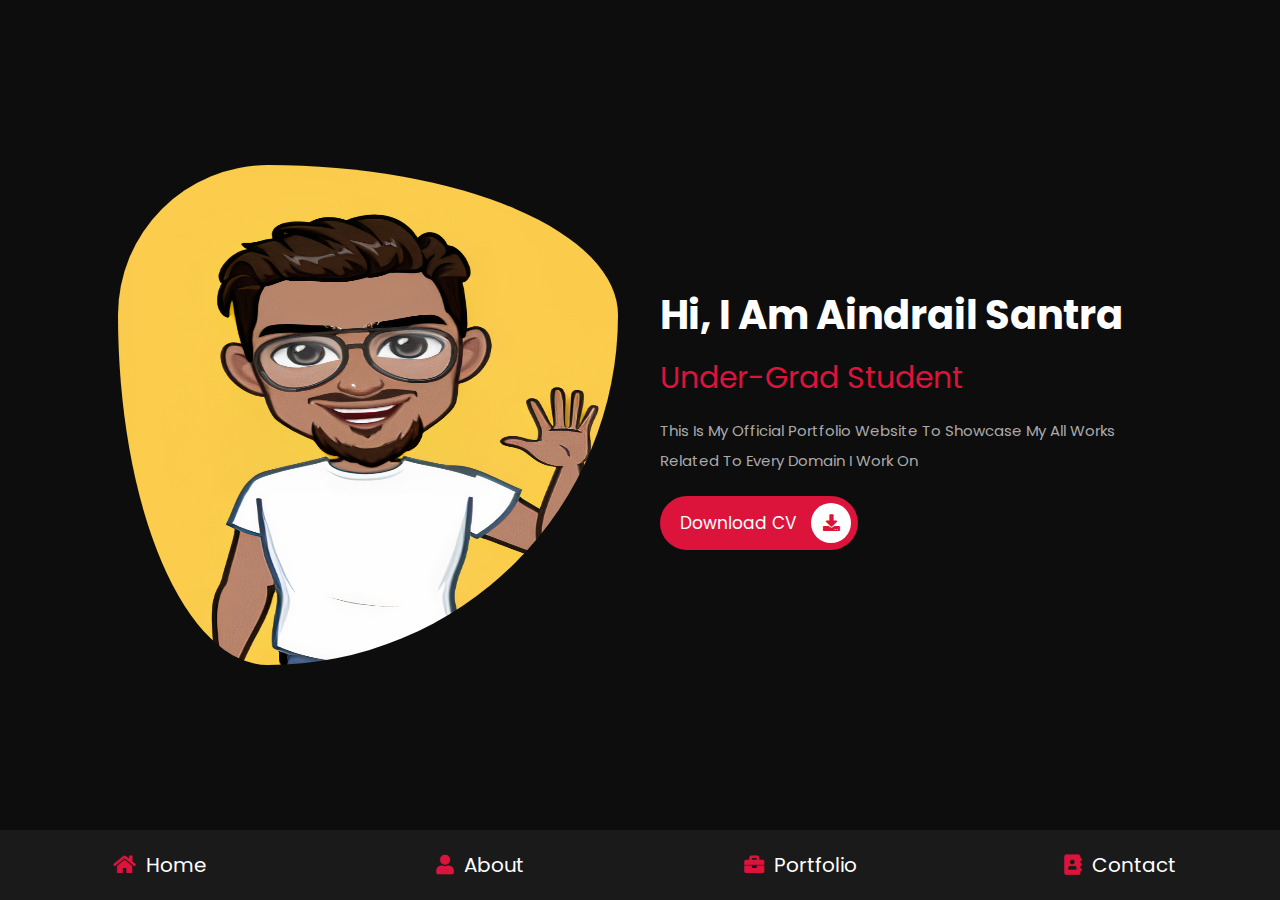
<file: index.html>
<!DOCTYPE html>
<html lang="en">
<head>
    <meta charset="UTF-8">
    <meta http-equiv="X-UA-Compatible" content="IE=edge">
    <meta name="viewport" content="width=device-width, initial-scale=1.0">
    <title>home</title>

    <!-- font awesome cdn link  -->
    <link rel="stylesheet" href="https://cdnjs.cloudflare.com/ajax/libs/font-awesome/5.15.4/css/all.min.css">

    <!-- custom css file link  -->
    <link rel="stylesheet" href="css/style.css">

</head>
<body>
    
<!-- navbar section starts  -->

<nav class="navbar">
    <a href="index.html"> <i class="fas fa-home"></i> <span>home</span> </a>
    <a href="about.html"> <i class="fas fa-user"></i> <span>about</span> </a>
    <a href="portfolio.html"> <i class="fas fa-briefcase"></i> <span>portfolio</span> </a>
    <a href="contact.html"> <i class="fas fa-address-book"></i> <span>contact</span> </a>
</nav>

<!-- navbar section ends -->

<!-- home section starts  -->

<section class="home">

    <div class="image">
        <img src="images/user4.jpg" alt="">
    </div>

    <div class="content">
        <h3>hi, i am aindrail santra</h3>
        <span>under-grad student</span>
        <p>This is my official portfolio website to showcase my all works related to every domain i work on </p>
        <!-- <a href="#" class="btn"> about me <i class="fas fa-user"></i> </a> -->
        <a href="Copy of AINDRAIL SANTRA.pdf" target="blank" class="btn"> download CV <i class="fas fa-download"></i> </a>
    </div>

</section>

<!-- home section ends -->

</body>
</html>
</file>
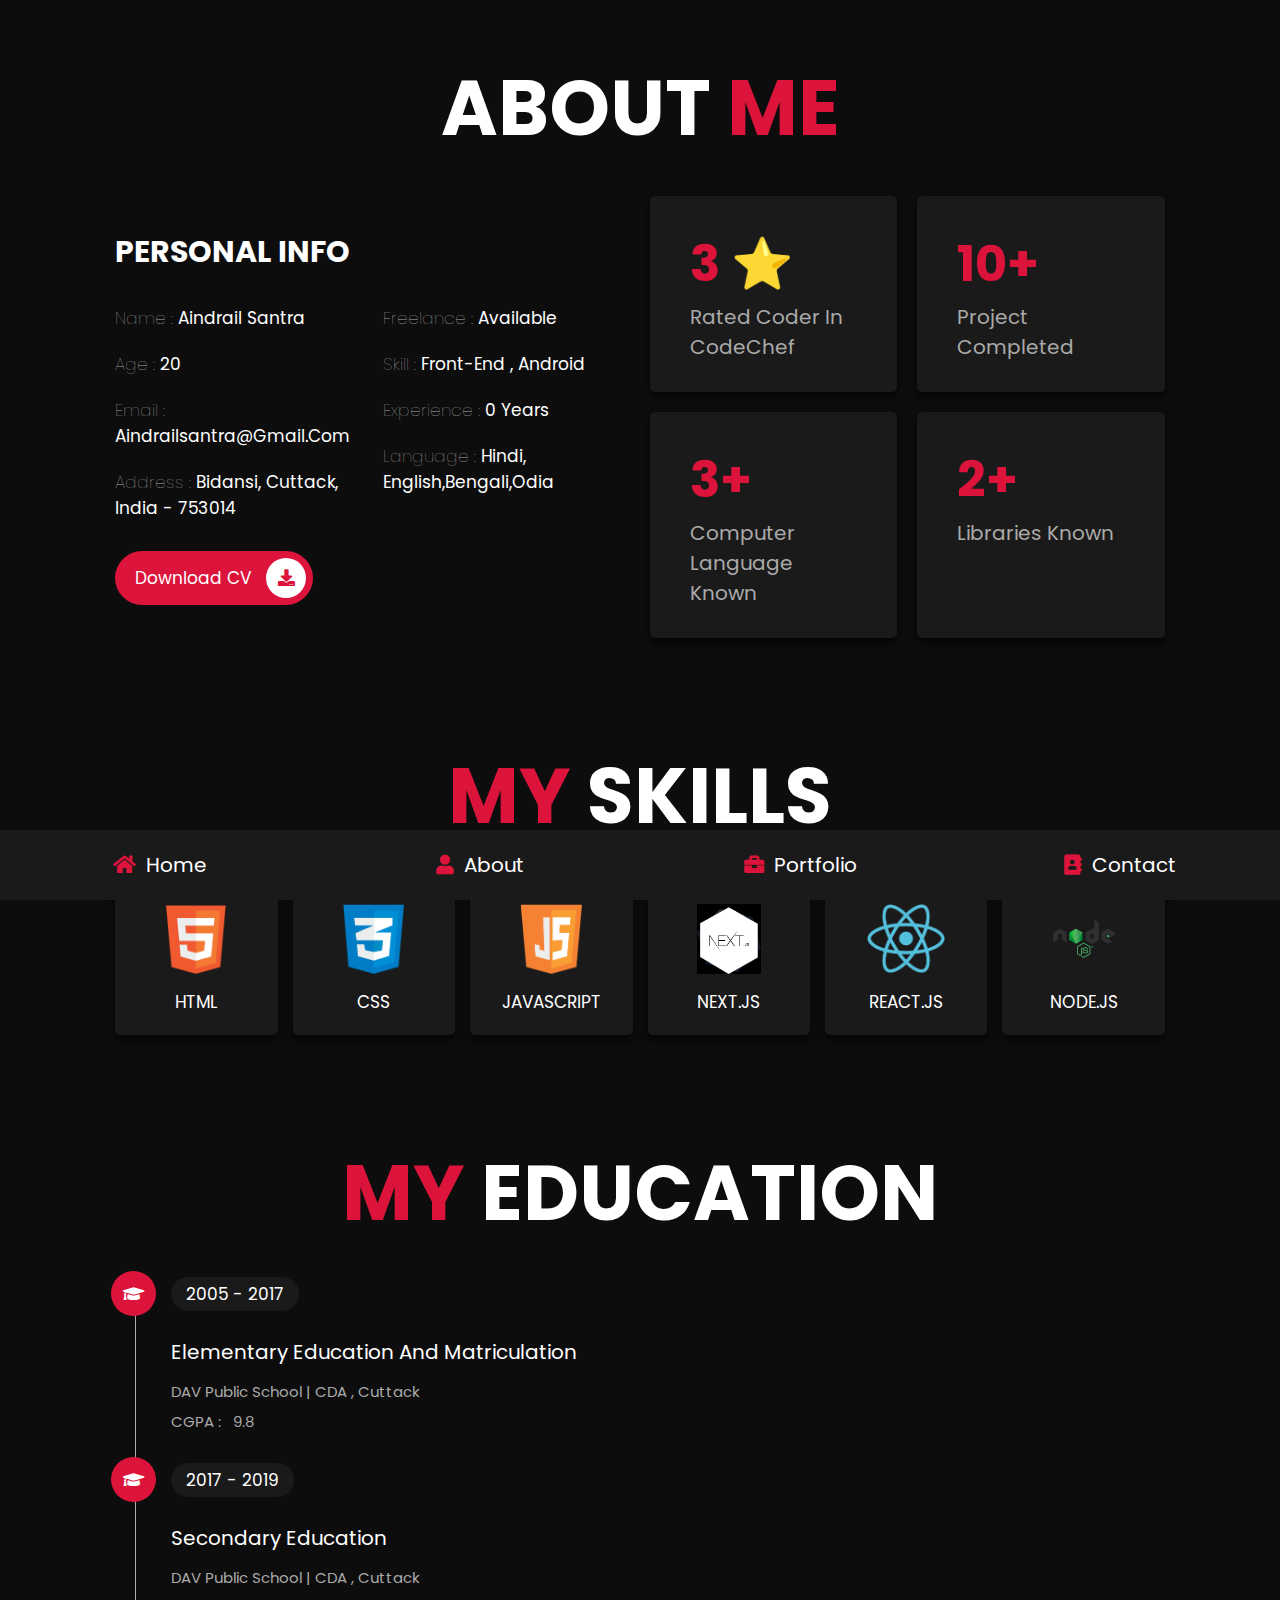
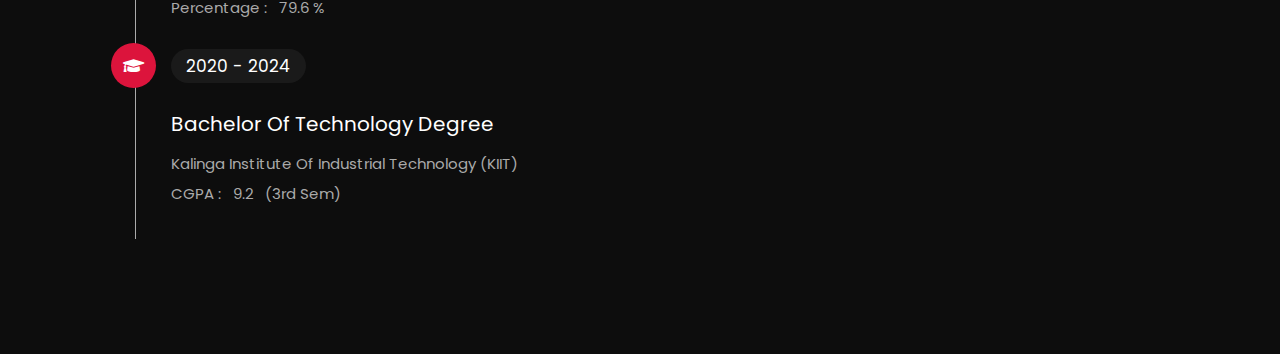
<file: about.html>
<!DOCTYPE html>
<html lang="en">
<head>
    <meta charset="UTF-8">
    <meta http-equiv="X-UA-Compatible" content="IE=edge">
    <meta name="viewport" content="width=device-width, initial-scale=1.0">
    <title>about</title>

    <!-- font awesome cdn link  -->
     <link rel="stylesheet" href="https://cdnjs.cloudflare.com/ajax/libs/font-awesome/5.15.4/css/all.min.css"> 

    <!-- custom css file link  -->
    <link rel="stylesheet" href="css/style.css">

</head>
<body>
    
<!-- navbar section starts  -->

<nav class="navbar">
    <a href="index.html"> <i class="fas fa-home"></i> <span>home</span> </a>
    <a href="about.html"> <i class="fas fa-user"></i> <span>about</span> </a>
    <a href="portfolio.html"> <i class="fas fa-briefcase"></i> <span>portfolio</span> </a>
    <!-- <a href="blogs.html"> <i class="fas fa-blog"></i> <span>blogs</span> </a> -->
    <a href="contact.html"> <i class="fas fa-address-book"></i> <span>contact</span> </a>
</nav>

<!-- navbar section ends -->

<!-- about section starts  -->

<section class="about">

    <h1 class="heading"> about <span>me</span> </h1>

    <div class="row">

        <div class="info-container">

            <h1>personal info</h1>

            <div class="box-container">

                <div class="box">
                    <h3> <span>name : </span> aindrail santra </h3>
                    <h3> <span>age : </span> 20 </h3>
                    <h3> <span>email : </span> aindrailsantra@gmail.com </h3>
                    <h3> <span>address : </span> Bidansi, Cuttack, india - 753014 </h3>
                </div>
    
                <div class="box">
                    <h3> <span>freelance : </span> available </h3>
                    <h3> <span>skill : </span> front-end , android  </h3>
                    <h3> <span>experience : </span> 0 years </h3>
                    <h3> <span>language : </span> hindi, english,bengali,odia </h3>
                </div>

            </div>

            <a href="Copy of AINDRAIL SANTRA.pdf" class="btn"> download CV <i class="fas fa-download"></i> </a>

        </div>

        <div class="count-container">

            <div class="box">
                <h3>3 ⭐</h3>
                <p>rated coder in CodeChef</p>
            </div>

            <div class="box">
                <h3>10+</h3>
                <p>project completed</p>
            </div>

            <div class="box">
                <h3>3+</h3>
                <p>Computer language known</p>
            </div>

            <div class="box">
                <h3>2+</h3>
                <p>Libraries known</p>
            </div> 

            

        </div>

    </div>

</section>

<!-- about section ends -->

<!-- skills section starts  -->

<section class="skills">

    <h1 class="heading"> <span>my</span> skills </h1>

    <div class="box-container">
        <div class="box">
            <img src="images/icon-1.png">
            <h3>html</h3>
        </div>
        <div class="box">
            <img src="images/icon-2.png">
            <h3>css</h3>
        </div>
        <div class="box">
            <img src="images/icon-3.png">
            <h3>javascript</h3>
        </div>
        <div class="box">
            <img src="images/icon-4.png">
            <h3>next.js</h3>
        </div>

        <div class="box">
            <img src="images/icon-6.png">
            <h3>react.js</h3>
        </div>

        <div class="box">
            <img src="images/icon-5.png">
            <h3>node.js</h3>
        </div>
        
    </div>

</section>

<!-- skills section ends -->

<!-- education section starts  -->

<section class="education">

    <h1 class="heading"> <span>my</span> education </h1>

    <div class="box-container">

        <div class="box">
            <i class="fas fa-graduation-cap"></i>
            <span>2005 - 2017</span>
            <h3>Elementary education and Matriculation</h3>
            <p>DAV Public school | CDA , Cuttack
                <br> CGPA : &nbsp 9.8
            </p> 
        </div>

        <div class="box">
            <i class="fas fa-graduation-cap"></i>
            <span>2017 - 2019</span>
            <h3>Secondary Education</h3>
            <p>DAV Public school | CDA , Cuttack
                <br> Percentage : &nbsp 79.6 %</p>
        </div>

        <div class="box">
            <i class="fas fa-graduation-cap"></i>
            <span>2020 - 2024</span>
            <h3>Bachelor of Technology Degree</h3>
            <p>
                Kalinga Institute of Industrial Technology (KIIT)

                <br> CGPA : &nbsp 9.2 &nbsp (3rd Sem)
            </p>
        </div>

        

    </div>

</section>

<!-- education section ends -->

</body>
</html>
</file>
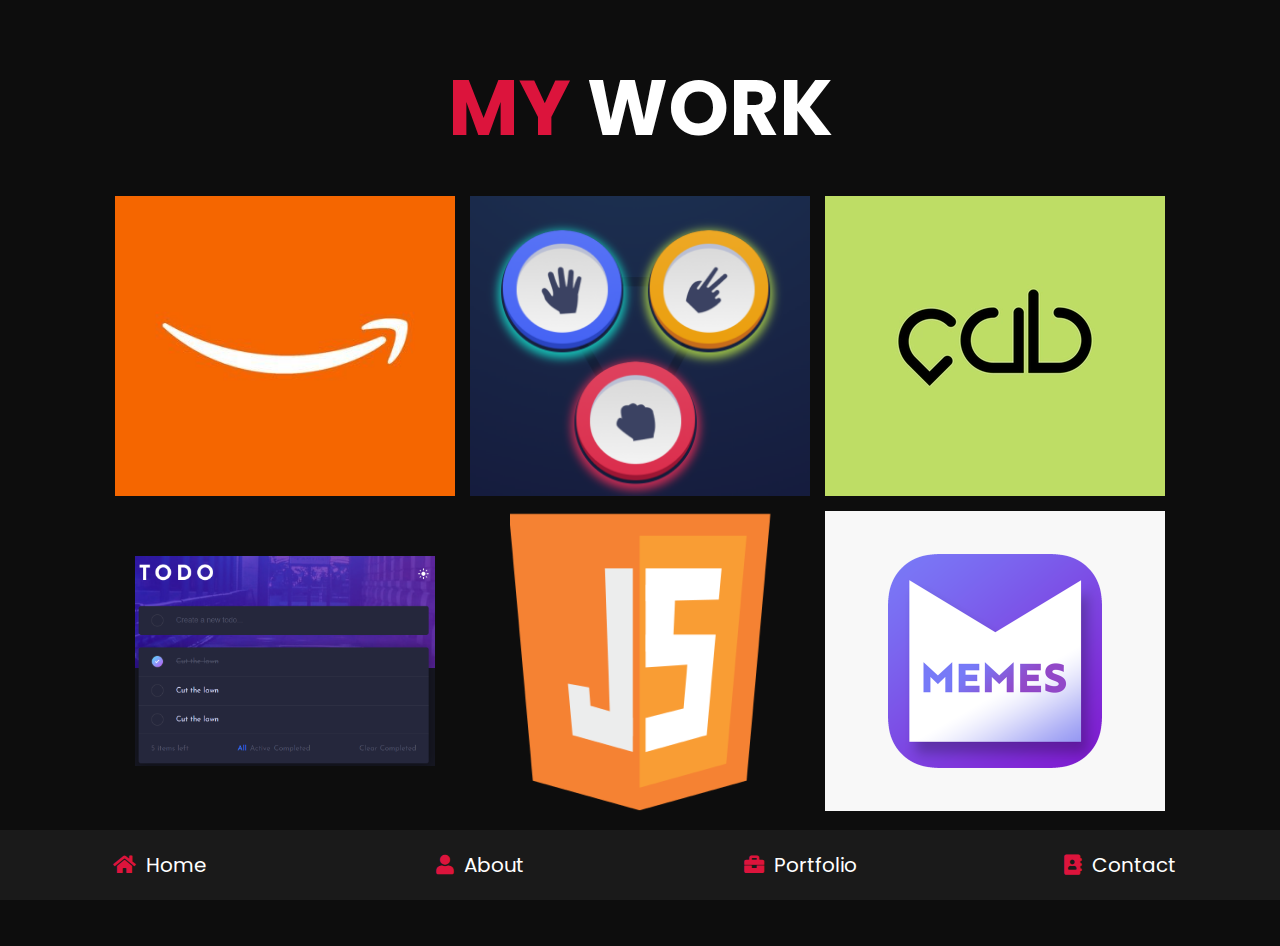
<file: portfolio.html>
<!DOCTYPE html>
<html lang="en">
<head>
    <meta charset="UTF-8">
    <meta http-equiv="X-UA-Compatible" content="IE=edge">
    <meta name="viewport" content="width=device-width, initial-scale=1.0">
    <title>portfolio</title>

    <!-- font awesome cdn link  -->
    <link rel="stylesheet" href="https://cdnjs.cloudflare.com/ajax/libs/font-awesome/5.15.4/css/all.min.css">

    <!-- custom css file link  -->
    <link rel="stylesheet" href="css/style.css">

</head>
<body>
    
<!-- navbar section starts  -->

<nav class="navbar">
    <a href="index.html"> <i class="fas fa-home"></i> <span>home</span> </a>
    <a href="about.html"> <i class="fas fa-user"></i> <span>about</span> </a>
    <a href="portfolio.html"> <i class="fas fa-briefcase"></i> <span>portfolio</span> </a>
    <!-- <a href="blogs.html"> <i class="fas fa-blog"></i> <span>blogs</span> </a> -->
    <a href="contact.html"> <i class="fas fa-address-book"></i> <span>contact</span> </a>
</nav>

<!-- navbar section ends -->

<!-- portfolio section starts  -->

<section class="portfolio">

    <h1 class="heading"> <span>my</span> work </h1>

    <div class="box-container">

        <div class="box">
            <img src="images/amazon.jpg" alt="">
            <div class="content">
                <h3>amazon clone</h3>
                <p>Amazon clone using react JS and Firebase.</p>
                <a href="https://clone-reactjs-aindrail.web.app/ " target="blank">visit here</a>
            </div>
        </div>

        <div class="box">
            <img src="images/RPS.png"  alt="" >
            <div class="content">
                <h3>Rock Paper Scissors</h3>
                <p> A Rock Paper Scissors Game with JavaScript, HTML, & CSS</p>
                <a href="https://stoic-knuth-52a8b0.netlify.app/" target="blank" >Visit Here</a>
            </div>
        </div>

        <div class="box">
            <img src="images/cab_logo.webp" alt="" >
            <div class="content">
                <h3>Cab App</h3>
                <p>Cab App using Next JS. Uses MapBox for Map and firebase for auth</p>
                <a href="https://cab-app-two.vercel.app/" target="blank">Visit Here</a>
            </div>
        </div>
       
        <div class="box">
            <img src="images/ToDo.png" alt="" style="height: 30rem ; width: 300px; object-fit: contain; ">
            <div class="content">
                <h3>TODO List</h3>
                <p>A TODO List with HTML CSS JS and the data is stored using Firebase.</p>
                <a href="https://extraordinary-kashata-0e9619.netlify.app/" target="blank">Visit Here</a>
            </div>
        </div>


        <div class="box">
            <img src="images/icon-3.png" alt="" style="height: 30rem ; width: 300px; object-fit: contain; " >
            <div class="content">
                <h3>JS project compilation</h3>
                <p>Some challenges using JavaScript.</p>
                <a href="https://incomparable-hotteok-4a3132.netlify.app/" target="blank">Visit Here</a>
            </div>
        </div>

        <div class="box">
            <img src="images/meme.png" alt="">
            <div class="content">
                <h3>Meme App</h3>
                <p>Android app using Kotlin. Fetches image from API and display new image on clicking next . Also has option to share the image link on sharing platforms</p>
                <!-- <a href="#" target="blank">read more</a> -->
            </div>
        </div>

        

    </div>

    <!-- <a href="#" class="btn"> load more <i class="fas fa-redo"></i> </a> -->
    
</section>

<!-- portfolio section ends -->

</body>
</html>
</file>
<file: css/style.css>
@import url("https://fonts.googleapis.com/css2?family=Poppins:wght@100;300;400;500;600;700&display=swap");
* {
  font-family: 'Poppins', sans-serif;
  margin: 0;
  padding: 0;
  -webkit-box-sizing: border-box;
          box-sizing: border-box;
  text-decoration: none;
  outline: none;
  border: none;
  text-transform: capitalize;
}

html {
  font-size: 62.5%;
  overflow-x: hidden;
}

html::-webkit-scrollbar {
  width: 1rem;
}

html::-webkit-scrollbar-track {
  background: #0d0d0d;
}

html::-webkit-scrollbar-thumb {
  background: crimson;
  border-radius: 5rem;
}

body {
  background: #0d0d0d;
  padding-bottom: 6.5rem;
}

section {
  padding: 5rem 9%;
}

.heading {
  text-align: center;
  font-size: 6vw;
  color: #fff;
  margin-bottom: 3rem;
  text-transform: uppercase;
}

.heading span {
  text-transform: uppercase;
  color: crimson;
}

.btn {
  display: inline-block;
  margin-top: 1rem;
  border-radius: 5rem;
  background: crimson;
  padding: .7rem;
  font-size: 1.7rem;
  color: #fff;
  padding-left: 2rem;
}

.btn i {
  height: 4rem;
  width: 4rem;
  line-height: 4rem;
  font-size: 1.7rem;
  text-align: center;
  background: #fff;
  color: crimson;
  border-radius: 50%;
  margin-left: 1rem;
  -webkit-transition: .2s linear;
  transition: .2s linear;
}

.btn:hover i {
  margin-left: 2rem;
}

.navbar {
  position: fixed;
  bottom: 0;
  left: 0;
  right: 0;
  display: -webkit-box;
  display: -ms-flexbox;
  display: flex;
  z-index: 1000;
  -webkit-box-align: end;
      -ms-flex-align: end;
          align-items: flex-end;
}

.navbar a {
  padding: 2rem;
  font-size: 2rem;
  background: #1a1a1a;
  -webkit-box-flex: 1;
      -ms-flex: 1;
          flex: 1;
  color: #fff;
  text-align: center;
  -webkit-transition: .2s linear;
  transition: .2s linear;
}

.navbar a i {
  color: crimson;
  padding-right: .5rem;
}

.navbar a:hover {
  background: crimson;
  padding-bottom: 6rem;
}

.navbar a:hover i {
  color: #fff;
}

.home {
  display: -webkit-box;
  display: -ms-flexbox;
  display: flex;
  -webkit-box-align: center;
      -ms-flex-align: center;
          align-items: center;
  -ms-flex-wrap: wrap;
      flex-wrap: wrap;
  gap: 4rem;
  min-height: calc(100vh - 6.5rem);
}

.home .image {
  -webkit-box-flex: 1;
      -ms-flex: 1 1 42rem;
          flex: 1 1 42rem;
  text-align: center;
}

.home .image img {
  height: 50rem;
  width: 50rem;
  border-radius: 30% 70% 70% 30% / 30% 30% 70% 70%;
}

.home .content {
  -webkit-box-flex: 1;
      -ms-flex: 1 1 42rem;
          flex: 1 1 42rem;
}

.home .content h3 {
  color: #fff;
  font-size: 4rem;
  padding-bottom: .5rem;
}

.home .content span {
  font-size: 3rem;
  color: crimson;
  padding: .5rem 0;
  display: block;
}

.home .content p {
  font-size: 1.5rem;
  color: #aaa;
  padding: 1rem 0;
  line-height: 2;
}

.about .row {
  display: -webkit-box;
  display: -ms-flexbox;
  display: flex;
  -webkit-box-align: center;
      -ms-flex-align: center;
          align-items: center;
  -ms-flex-wrap: wrap;
      flex-wrap: wrap;
  gap: 2rem;
}

.about .row .info-container {
  -webkit-box-flex: 1;
      -ms-flex: 1 1 42rem;
          flex: 1 1 42rem;
}

.about .row .info-container h1 {
  font-size: 3rem;
  color: #fff;
  text-transform: uppercase;
  padding-bottom: 1rem;
}

.about .row .info-container .box-container {
  padding: 1rem 0;
  display: -webkit-box;
  display: -ms-flexbox;
  display: flex;
  -ms-flex-wrap: wrap;
      flex-wrap: wrap;
  gap: 2rem;
}

.about .row .info-container .box-container .box {
  -webkit-box-flex: 1;
      -ms-flex: 1 1 20rem;
          flex: 1 1 20rem;
}

.about .row .info-container .box-container .box h3 {
  font-size: 1.7rem;
  color: #fff;
  padding: 1rem 0;
  font-weight: normal;
}

.about .row .info-container .box-container .box h3 span {
  color: #aaa;
  font-weight: lighter;
}

.about .row .count-container {
  -webkit-box-flex: 1;
      -ms-flex: 1 1 42rem;
          flex: 1 1 42rem;
  display: -webkit-box;
  display: -ms-flexbox;
  display: flex;
  -ms-flex-wrap: wrap;
      flex-wrap: wrap;
  gap: 2rem;
}

.about .row .count-container .box {
  -webkit-box-flex: 1;
      -ms-flex: 1 1 20rem;
          flex: 1 1 20rem;
  padding: 3rem 4rem;
  border-radius: .5rem;
  background: #1a1a1a;
  -webkit-box-shadow: 0 0.5rem 1rem rgba(0, 0, 0, 0.7);
          box-shadow: 0 0.5rem 1rem rgba(0, 0, 0, 0.7);
}

.about .row .count-container .box h3 {
  font-size: 5rem;
  color: crimson;
}

.about .row .count-container .box p {
  font-size: 2rem;
  color: #aaa;
}

.skills .box-container {
  display: -ms-grid;
  display: grid;
  /* -ms-grid-columns: (minmax(16rem, 1fr));[auto-fit]; */
  -ms-grid-columns: (minmax(16rem, 1fr));
      grid-template-columns: repeat(auto-fit, minmax(16rem, 1fr));
  gap: 1.5rem;
}

.skills .box-container .box {
  padding: 2rem;
  text-align: center;
  -webkit-box-shadow: 0 0.5rem 1rem rgba(0, 0, 0, 0.7);
          box-shadow: 0 0.5rem 1rem rgba(0, 0, 0, 0.7);
  border-radius: .5rem;
  background: #1a1a1a;
}

.skills .box-container .box:hover {
  background: #fff;
}

.skills .box-container .box:hover h3 {
  color: #0d0d0d;
}

.skills .box-container .box img {
  height: 7rem;
  margin-bottom: 1rem;
}

.skills .box-container .box h3 {
  color: #fff;
  font-size: 1.7rem;
  font-weight: normal;
  text-transform: uppercase;
}

.education .box-container {
   /* display: -webkit-box; */
 /* display: -ms-flexbox; */
  /* display: flex; */
  -ms-flex-wrap: wrap;
      flex-wrap: wrap;
}

.education .box-container .box {
  -webkit-box-flex: 1;
      -ms-flex: 1 1 40rem;
          flex: 1 1 40rem;
  margin-left: 2rem;
  padding-top: 0;
  padding-bottom: 0;
  padding-left: 3.5rem;
  padding-bottom: 3rem;
  border-left: 0.1rem solid #aaa;
  position: relative;
}

.education .box-container .box i {
  height: 4.5rem;
  width: 4.5rem;
  line-height: 4.5rem;
  font-size: 1.7rem;
  border-radius: 50%;
  background: crimson;
  color: #fff;
  text-align: center;
  position: absolute;
  top: -1rem;
  left: -2.5rem;
}

.education .box-container .box span {
  font-size: 1.7rem;
  color: #fff;
  border-radius: 5rem;
  padding: .5rem 1.5rem;
  background: #1a1a1a;
}

.education .box-container .box h3 {
  font-size: 2rem;
  padding: 1rem 0;
  color: #fff;
  padding-top: 3rem;
  font-weight: normal;
}

.education .box-container .box p {
  font-size: 1.5rem;
  color: #aaa;
  line-height: 2;
}

.portfolio {
  text-align: center;
}

.portfolio .box-container {
  display: -ms-grid;
  display: grid;
  /* -ms-grid-columns: (minmax(31rem, 1fr))[auto-fit]; */
  -ms-grid-columns: (minmax(31rem, 1fr));
      grid-template-columns: repeat(auto-fit, minmax(31rem, 1fr));
  gap: 1.5rem;
  margin-bottom: 2rem;
}

.portfolio .box-container .box {
  height: 30rem;
  overflow: hidden;
  position: relative;
}

.portfolio .box-container .box:hover .content {
  -webkit-transform: translateY(0%);
          transform: translateY(0%);
}

.portfolio .box-container .box img {
  height: 100%;
  width: 100%;
  -o-object-fit: cover;
     object-fit: cover;
}

.portfolio .box-container .box .content {
  position: absolute;
  top: 0;
  left: 0;
  height: 100%;
  width: 100%;
  background: #1a1a1a;
  display: -webkit-box;
  display: -ms-flexbox;
  display: flex;
  -webkit-box-orient: vertical;
  -webkit-box-direction: normal;
      -ms-flex-flow: column;
          flex-flow: column;
  -webkit-box-align: center;
      -ms-flex-align: center;
          align-items: center;
  -webkit-box-pack: center;
      -ms-flex-pack: center;
          justify-content: center;
  padding: 2rem;
  -webkit-transform: translateY(-100%);
          transform: translateY(-100%);
  -webkit-transition: .2s linear;
  transition: .2s linear;
}

.portfolio .box-container .box .content h3 {
  font-size: 2.5rem;
  color: #fff;
  text-transform: uppercase;
  font-weight: normal;
}

.portfolio .box-container .box .content p {
  padding: 1rem 0;
  font-size: 1.5rem;
  line-height: 2;
  color: #aaa;
}

.portfolio .box-container .box .content a {
  font-size: 2rem;
  color: crimson;
}

.portfolio .box-container .box .content a:hover {
  color: #fff;
}

.blogs .box-container {
  display: -ms-grid;
  display: grid;
  -ms-grid-columns: (minmax(31rem, 1fr));
      grid-template-columns: repeat(auto-fit, minmax(31rem, 1fr));
  gap: 1.5rem;
}

.blogs .box-container .box {
  text-align: center;
  padding: 2rem;
  border-radius: .5rem;
  background: #1a1a1a;
  -webkit-box-shadow: 0 0.5rem 1rem rgba(0, 0, 0, 0.7);
          box-shadow: 0 0.5rem 1rem rgba(0, 0, 0, 0.7);
}

.blogs .box-container .box:hover .image img {
  -webkit-transform: scale(1.2);
          transform: scale(1.2);
}

.blogs .box-container .box .image {
  height: 25rem;
  width: 100%;
  border-radius: .5rem;
  overflow: hidden;
}

.blogs .box-container .box .image img {
  height: 100%;
  width: 100%;
  -o-object-fit: cover;
     object-fit: cover;
  -webkit-transition: .2s linear;
  transition: .2s linear;
}

.blogs .box-container .box .content .icons {
  position: relative;
  top: -1rem;
  border-radius: .5rem;
  padding: 1.5rem;
  display: inline-block;
  background: #0d0d0d;
}

.blogs .box-container .box .content .icons a {
  font-size: 1.4rem;
  margin: 0 1rem;
  color: #fff;
}

.blogs .box-container .box .content .icons a:hover {
  color: crimson;
}

.blogs .box-container .box .content .icons a i {
  padding-right: .5rem;
  color: crimson;
}

.blogs .box-container .box .content h3 {
  font-size: 2rem;
  color: #fff;
  font-weight: normal;
}

.blogs .box-container .box .content p {
  font-size: 1.5rem;
  color: #aaa;
  padding: 1rem 0;
  line-height: 2;
}

.contact .row {
  display: -webkit-box;
  display: -ms-flexbox;
  display: flex;
  -webkit-box-align: center;
      -ms-flex-align: center;
          align-items: center;
  -ms-flex-wrap: wrap;
      flex-wrap: wrap;
  gap: 2rem;
}

.contact .row .info-container {
  width: 40rem;
}

.contact .row .info-container h1 {
  font-size: 3rem;
  text-transform: uppercase;
  color: #fff;
  padding-bottom: 1rem;
}

.contact .row .info-container p {
  font-size: 1.5rem;
  line-height: 2;
  color: #aaa;
  padding: 1rem 0;
}

.contact .row .info-container .box-container {
  padding: 2rem 0;
}

.contact .row .info-container .box-container .box {
  display: -webkit-box;
  display: -ms-flexbox;
  display: flex;
  gap: 2rem;
  padding: 1rem 0;
}

.contact .row .info-container .box-container .box i {
  font-size: 3rem;
  color: crimson;
}

.contact .row .info-container .box-container .box h3 {
  font-size: 2rem;
  color: #fff;
}

.contact .row .info-container .share a {
  font-size: 2rem;
  height: 4.5rem;
  width: 4.5rem;
  line-height: 4.5rem;
  border-radius: 50%;
  background: #1a1a1a;
  color: #fff;
  text-align: center;
  margin-right: .3rem;
}
.contact .row .info-container .share .gfg span {
  font-size: 2rem;
  height: 4.5rem;
  width: 4.5rem;
  line-height: 4.5rem;
  border-radius: 50%;
  background: #1a1a1a;
  color: #fff;
  text-align: center;
  margin-right: .3rem;
}

.contact .row .info-container .share a:hover {
  background: crimson;
}

.contact .row form {
  -webkit-box-flex: 1;
      -ms-flex: 1 1 42rem;
          flex: 1 1 42rem;
}

.contact .row form .inputBox {
  display: -webkit-box;
  display: -ms-flexbox;
  display: flex;
  -ms-flex-wrap: wrap;
      flex-wrap: wrap;
  -webkit-box-pack: justify;
      -ms-flex-pack: justify;
          justify-content: space-between;
}

.contact .row form .inputBox input {
  width: 49%;
}

.contact .row form .inputBox input,
.contact .row form textarea {
  border-radius: 5rem;
  padding: 1.2rem 1.8rem;
  font-size: 1.6rem;
  color: #fff;
  text-transform: none;
  margin: .7rem 0;
  background: #1a1a1a;
}

.contact .row form textarea {
  width: 100%;
  border-radius: 1rem;
  resize: none;
  height: 25rem;
}

.contact .row form .btn {
  padding: 1rem 3rem;
  cursor: pointer;
}

.contact .row form .btn:hover {
  background: #fff;
  color: #0d0d0d;
}

@media (max-width: 1200px) {
  html {
    font-size: 55%;
  }
  section {
    padding: 3rem 2rem;
  }
}

@media (max-width: 768px) {
  .heading {
    font-size: 12vw;
  }
  .navbar a i {
    padding: 0;
  }
  .navbar a span {
    display: none;
  }
  .navbar a:hover {
    padding-bottom: 2rem;
  }
  .home {
    text-align: center;
    gap: 2rem;
  }
  .home .image img {
    height: 30rem;
    width: 30rem;
  }
  .home .content h3 {
    font-size: 3rem;
  }
  .home .content span {
    font-size: 2.5rem;
  }
  .contact .row form .inputBox input {
    width: 100%;
    margin-bottom: 1rem;
  }
}

@media (max-width: 450px) {
  html {
    font-size: 50%;
  }
}
/*# sourceMappingURL=style.css.map */
</file>
